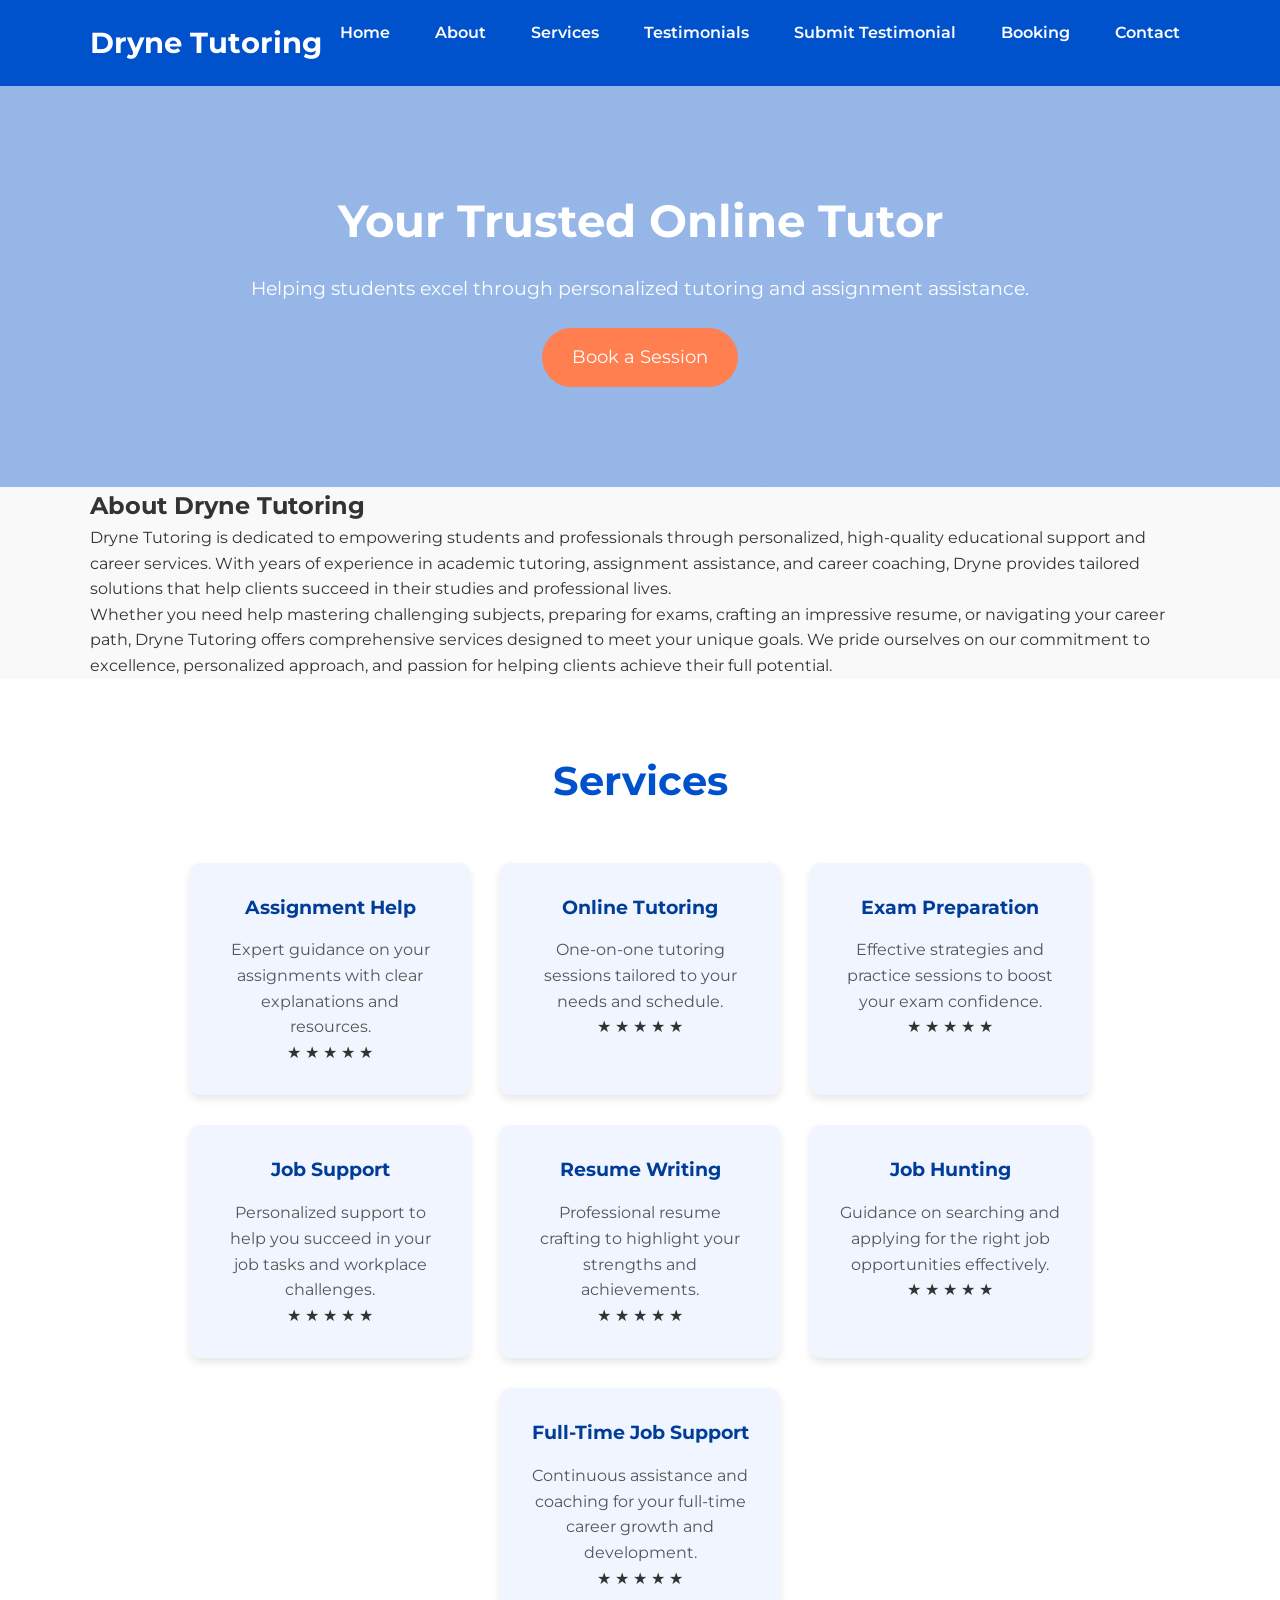
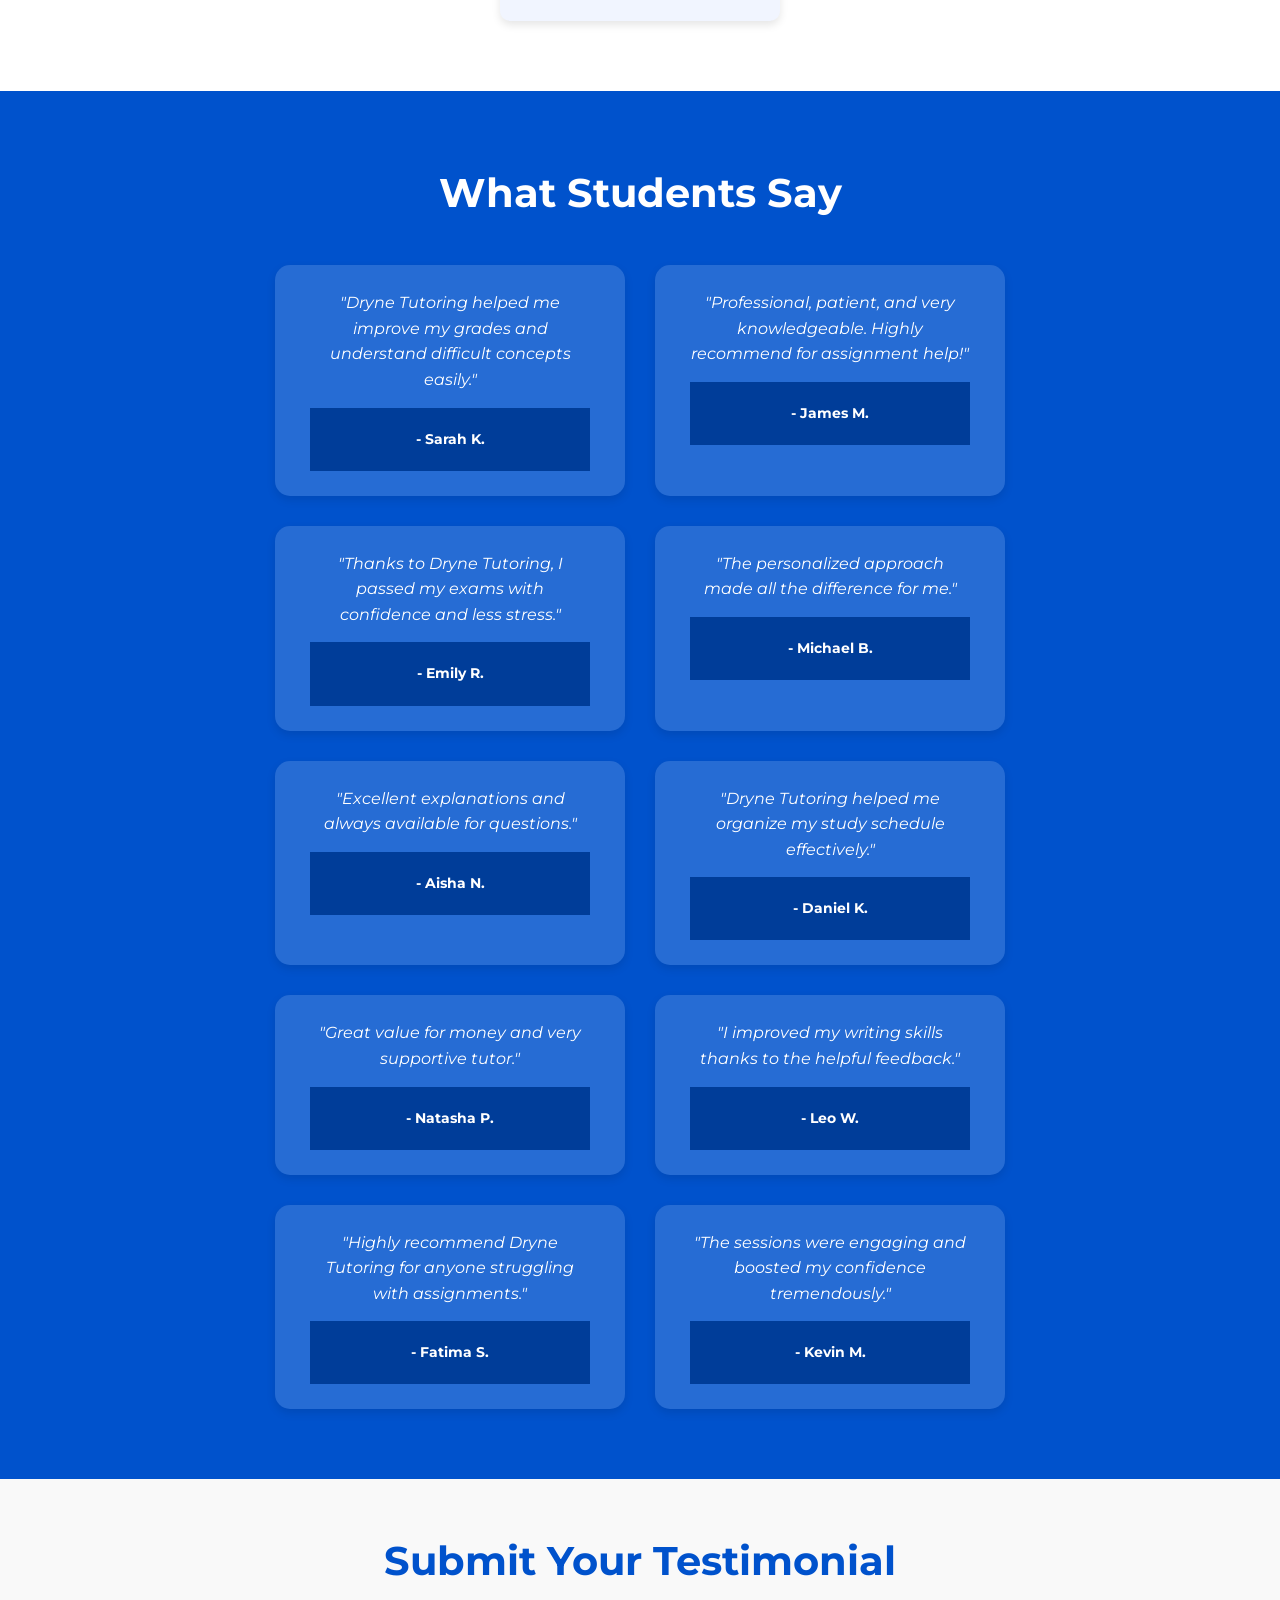
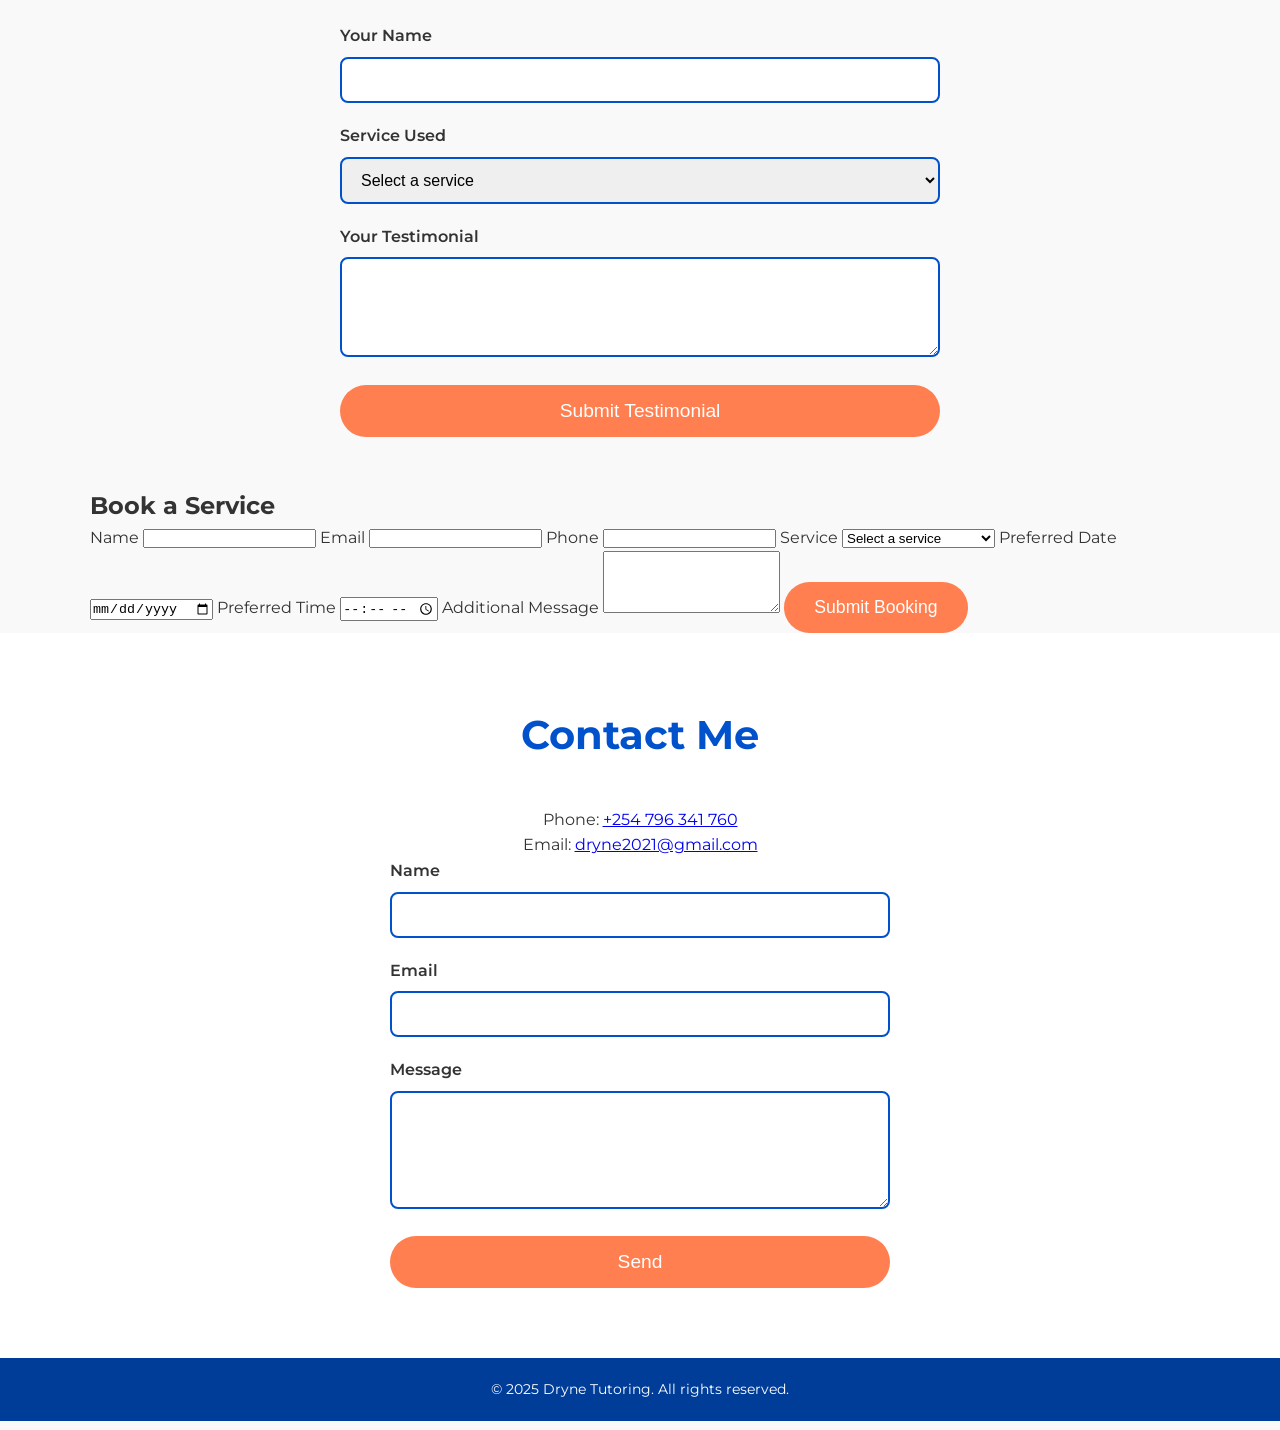
<file: index.html>
<!DOCTYPE html>
<html lang="en">
<head>
  <meta charset="UTF-8" />
  <meta name="viewport" content="width=device-width, initial-scale=1" />
  <title>Dryne Tutoring</title>
  <link rel="stylesheet" href="styles.css" />
  <link href="https://fonts.googleapis.com/css2?family=Montserrat:wght@400;700&display=swap" rel="stylesheet" />
  <style>
    /* Additional styles for testimonial submission */
    #submit-testimonial {
      background-color: #f9f9f9;
      padding: 50px 0;
      text-align: center;
    }
    #submit-testimonial h2 {
      color: #0052cc;
      margin-bottom: 30px;
      font-size: 2.5rem;
    }
    #submit-testimonial form {
      max-width: 600px;
      margin: 0 auto;
      text-align: left;
    }
    #submit-testimonial label {
      display: block;
      font-weight: 600;
      margin-bottom: 8px;
    }
    #submit-testimonial input,
    #submit-testimonial select,
    #submit-testimonial textarea {
      width: 100%;
      padding: 12px 15px;
      margin-bottom: 20px;
      border: 2px solid #0052cc;
      border-radius: 8px;
      font-size: 1rem;
      resize: vertical;
      transition: border-color 0.3s ease;
    }
    #submit-testimonial input:focus,
    #submit-testimonial select:focus,
    #submit-testimonial textarea:focus {
      border-color: #ff7f50;
      outline: none;
    }
    #submit-testimonial button {
      background-color: #ff7f50;
      color: white;
      border: none;
      padding: 15px;
      font-size: 1.2rem;
      border-radius: 30px;
      cursor: pointer;
      transition: background-color 0.3s ease;
      width: 100%;
    }
    #submit-testimonial button:hover {
      background-color: #e6733c;
    }
  </style>
</head>
<body>
  <header>
    <div class="container">
      <h1 class="logo">Dryne Tutoring</h1>
      <nav>
        <ul>
          <li><a href="#hero">Home</a></li>
          <li><a href="#about">About</a></li>
          <li><a href="#services">Services</a></li>
          <li><a href="#testimonials">Testimonials</a></li>
          <li><a href="#submit-testimonial">Submit Testimonial</a></li>
          <li><a href="#booking">Booking</a></li>
          <li><a href="#contact">Contact</a></li>
        </ul>
      </nav>
    </div>
  </header>

  <section id="hero" class="hero">
    <div class="container hero-content">
      <h2>Your Trusted Online Tutor</h2>
      <p>Helping students excel through personalized tutoring and assignment assistance.</p>
      <a href="#contact" class="btn-primary">Book a Session</a>
    </div>
  </section>

  <section id="about" class="about">
    <div class="container">
      <h2>About Dryne Tutoring</h2>
      <p>
        Dryne Tutoring is dedicated to empowering students and professionals through personalized, high-quality educational support and career services. With years of experience in academic tutoring, assignment assistance, and career coaching, Dryne provides tailored solutions that help clients succeed in their studies and professional lives.
      </p>
      <p>
        Whether you need help mastering challenging subjects, preparing for exams, crafting an impressive resume, or navigating your career path, Dryne Tutoring offers comprehensive services designed to meet your unique goals. We pride ourselves on our commitment to excellence, personalized approach, and passion for helping clients achieve their full potential.
      </p>
    </div>
  </section>

  <section id="services" class="services">
    <div class="container">
      <h2>Services</h2>
      <div class="service-cards">
        <article class="service-card" data-service="Assignment Help">
          <h3>Assignment Help</h3>
          <p>Expert guidance on your assignments with clear explanations and resources.</p>
          <div class="stars" aria-label="Rate Assignment Help">
            <span class="star" data-value="1">&#9733;</span>
            <span class="star" data-value="2">&#9733;</span>
            <span class="star" data-value="3">&#9733;</span>
            <span class="star" data-value="4">&#9733;</span>
            <span class="star" data-value="5">&#9733;</span>
          </div>
        </article>
        <article class="service-card" data-service="Online Tutoring">
          <h3>Online Tutoring</h3>
          <p>One-on-one tutoring sessions tailored to your needs and schedule.</p>
          <div class="stars" aria-label="Rate Online Tutoring">
            <span class="star" data-value="1">&#9733;</span>
            <span class="star" data-value="2">&#9733;</span>
            <span class="star" data-value="3">&#9733;</span>
            <span class="star" data-value="4">&#9733;</span>
            <span class="star" data-value="5">&#9733;</span>
          </div>
        </article>
        <article class="service-card" data-service="Exam Preparation">
          <h3>Exam Preparation</h3>
          <p>Effective strategies and practice sessions to boost your exam confidence.</p>
          <div class="stars" aria-label="Rate Exam Preparation">
            <span class="star" data-value="1">&#9733;</span>
            <span class="star" data-value="2">&#9733;</span>
            <span class="star" data-value="3">&#9733;</span>
            <span class="star" data-value="4">&#9733;</span>
            <span class="star" data-value="5">&#9733;</span>
          </div>
        </article>
        <article class="service-card" data-service="Job Support">
          <h3>Job Support</h3>
          <p>Personalized support to help you succeed in your job tasks and workplace challenges.</p>
          <div class="stars" aria-label="Rate Job Support">
            <span class="star" data-value="1">&#9733;</span>
            <span class="star" data-value="2">&#9733;</span>
            <span class="star" data-value="3">&#9733;</span>
            <span class="star" data-value="4">&#9733;</span>
            <span class="star" data-value="5">&#9733;</span>
          </div>
        </article>
        <article class="service-card" data-service="Resume Writing">
          <h3>Resume Writing</h3>
          <p>Professional resume crafting to highlight your strengths and achievements.</p>
          <div class="stars" aria-label="Rate Resume Writing">
            <span class="star" data-value="1">&#9733;</span>
            <span class="star" data-value="2">&#9733;</span>
            <span class="star" data-value="3">&#9733;</span>
            <span class="star" data-value="4">&#9733;</span>
            <span class="star" data-value="5">&#9733;</span>
          </div>
        </article>
        <article class="service-card" data-service="Job Hunting">
          <h3>Job Hunting</h3>
          <p>Guidance on searching and applying for the right job opportunities effectively.</p>
          <div class="stars" aria-label="Rate Job Hunting">
            <span class="star" data-value="1">&#9733;</span>
            <span class="star" data-value="2">&#9733;</span>
            <span class="star" data-value="3">&#9733;</span>
            <span class="star" data-value="4">&#9733;</span>
            <span class="star" data-value="5">&#9733;</span>
          </div>
        </article>
        <article class="service-card" data-service="Full-Time Job Support">
          <h3>Full-Time Job Support</h3>
          <p>Continuous assistance and coaching for your full-time career growth and development.</p>
          <div class="stars" aria-label="Rate Full-Time Job Support">
            <span class="star" data-value="1">&#9733;</span>
            <span class="star" data-value="2">&#9733;</span>
            <span class="star" data-value="3">&#9733;</span>
            <span class="star" data-value="4">&#9733;</span>
            <span class="star" data-value="5">&#9733;</span>
          </div>
        </article>
      </div>
    </div>
  </section>

  <section id="testimonials" class="testimonials">
    <div class="container">
      <h2>What Students Say</h2>
      <div class="testimonial-cards" id="testimonial-list">
        <blockquote>
          "Dryne Tutoring helped me improve my grades and understand difficult concepts easily."
          <footer>- Sarah K.</footer>
        </blockquote>
        <blockquote>
          "Professional, patient, and very knowledgeable. Highly recommend for assignment help!"
          <footer>- James M.</footer>
        </blockquote>
        <blockquote>
          "Thanks to Dryne Tutoring, I passed my exams with confidence and less stress."
          <footer>- Emily R.</footer>
        </blockquote>
        <blockquote>
          "The personalized approach made all the difference for me."
          <footer>- Michael B.</footer>
        </blockquote>
        <blockquote>
          "Excellent explanations and always available for questions."
          <footer>- Aisha N.</footer>
        </blockquote>
        <blockquote>
          "Dryne Tutoring helped me organize my study schedule effectively."
          <footer>- Daniel K.</footer>
        </blockquote>
        <blockquote>
          "Great value for money and very supportive tutor."
          <footer>- Natasha P.</footer>
        </blockquote>
        <blockquote>
          "I improved my writing skills thanks to the helpful feedback."
          <footer>- Leo W.</footer>
        </blockquote>
        <blockquote>
          "Highly recommend Dryne Tutoring for anyone struggling with assignments."
          <footer>- Fatima S.</footer>
        </blockquote>
        <blockquote>
          "The sessions were engaging and boosted my confidence tremendously."
          <footer>- Kevin M.</footer>
        </blockquote>
      </div>
    </div>
  </section>

  <section id="submit-testimonial" class="submit-testimonial">
    <div class="container">
      <h2>Submit Your Testimonial</h2>
      <form id="testimonial-form" class="testimonial-form">
        <label for="tname">Your Name</label>
        <input type="text" id="tname" name="Name" required />

        <label for="tservice">Service Used</label>
        <select id="tservice" name="Service" required>
          <option value="" disabled selected>Select a service</option>
          <option value="Assignment Help">Assignment Help</option>
          <option value="Online Tutoring">Online Tutoring</option>
          <option value="Exam Preparation">Exam Preparation</option>
          <option value="Job Support">Job Support</option>
          <option value="Resume Writing">Resume Writing</option>
          <option value="Job Hunting">Job Hunting</option>
          <option value="Full-Time Job Support">Full-Time Job Support</option>
        </select>

        <label for="tmessage">Your Testimonial</label>
        <textarea id="tmessage" name="Message" rows="4" required></textarea>

        <button type="submit" class="btn-primary">Submit Testimonial</button>
      </form>
    </div>
  </section>

  <section id="booking" class="booking">
    <div class="container">
      <h2>Book a Service</h2>
      <form action="https://formspree.io/f/mjkwnnkw" method="POST" class="booking-form">
        <input type="hidden" name="_replyto" value="dryne2021@gmail.com" />

        <label for="bname">Name</label>
        <input type="text" id="bname" name="Name" required />

        <label for="bemail">Email</label>
        <input type="email" id="bemail" name="Email" required />

        <label for="bphone">Phone</label>
        <input type="tel" id="bphone" name="Phone" required />

        <label for="bservice">Service</label>
        <select id="bservice" name="Service" required>
          <option value="" disabled selected>Select a service</option>
          <option value="Assignment Help">Assignment Help</option>
          <option value="Online Tutoring">Online Tutoring</option>
          <option value="Exam Preparation">Exam Preparation</option>
          <option value="Job Support">Job Support</option>
          <option value="Resume Writing">Resume Writing</option>
          <option value="Job Hunting">Job Hunting</option>
          <option value="Full-Time Job Support">Full-Time Job Support</option>
        </select>

        <label for="bdate">Preferred Date</label>
        <input type="date" id="bdate" name="Preferred Date" required />

        <label for="btime">Preferred Time</label>
        <input type="time" id="btime" name="Preferred Time" required />

        <label for="bmessage">Additional Message</label>
        <textarea id="bmessage" name="Message" rows="4"></textarea>

        <button type="submit" class="btn-primary">Submit Booking</button>
      </form>
    </div>
  </section>

  <section id="contact" class="contact">
    <div class="container">
      <h2>Contact Me</h2>
      <p>Phone: <a href="https://wa.me/254796341760" target="_blank" rel="noopener noreferrer">+254 796 341 760</a></p>
      <p>Email: <a href="mailto:dryne2021@gmail.com">dryne2021@gmail.com</a></p>
      <form action="mailto:dryne2021@gmail.com" method="POST" enctype="text/plain" class="contact-form">
        <label for="name">Name</label>
        <input type="text" id="name" name="Name" required />

        <label for="email">Email</label>
        <input type="email" id="email" name="Email" required />

        <label for="message">Message</label>
        <textarea id="message" name="Message" rows="5" required></textarea>

        <button type="submit" class="btn-primary">Send</button>
      </form>
    </div>
  </section>

  <footer>
    <div class="container">
      <p>© 2025 Dryne Tutoring. All rights reserved.</p>
    </div>
  </footer>

  <script>
    // Star ratings code omitted for brevity (same as before)

    // Testimonial submission & display
    const testimonialForm = document.getElementById('testimonial-form');
    const testimonialList = document.getElementById('testimonial-list');

    // Load saved testimonials from localStorage on page load
    function loadTestimonials() {
      const saved = localStorage.getItem('submittedTestimonials');
      if (saved) {
        JSON.parse(saved).forEach(t => {
          addTestimonialToPage(t.name, t.message);
        });
      }
    }

    // Add testimonial blockquote to page
    function addTestimonialToPage(name, message) {
      const block = document.createElement('blockquote');
      block.innerHTML = `"${escapeHtml(message)}"<footer>- ${escapeHtml(name)}</footer>`;
      testimonialList.appendChild(block);
    }

    // Simple HTML escape to prevent injection
    function escapeHtml(text) {
      const div = document.createElement('div');
      div.textContent = text;
      return div.innerHTML;
    }

    testimonialForm.addEventListener('submit', e => {
      e.preventDefault();

      const name = testimonialForm.Name.value.trim();
      const service = testimonialForm.Service.value; // Not displayed but can be used later
      const message = testimonialForm.Message.value.trim();

      if (!name || !message) {
        alert('Please fill in your name and testimonial.');
        return;
      }

      addTestimonialToPage(name, message);

      // Save testimonial locally
      let saved = localStorage.getItem('submittedTestimonials');
      let testimonials = saved ? JSON.parse(saved) : [];
      testimonials.push({name, message, service});
      localStorage.setItem('submittedTestimonials', JSON.stringify(testimonials));

      testimonialForm.reset();
      alert('Thank you for your testimonial!');
    });

    // Load testimonials on start
    window.addEventListener('DOMContentLoaded', loadTestimonials);
  </script>
</body>
</html>
</file>
<file: styles.css>
/* Basic reset */
* {
  margin: 0;
  padding: 0;
  box-sizing: border-box;
}

body {
  font-family: 'Montserrat', sans-serif;
  line-height: 1.6;
  color: #333;
  background-color: #f9f9f9;
}

.container {
  width: 90%;
  max-width: 1100px;
  margin: 0 auto;
}

/* Header */
header {
  background-color: #0052cc;
  color: white;
  padding: 20px 0;
  position: sticky;
  top: 0;
  z-index: 1000;
}

.logo {
  font-weight: 700;
  font-size: 1.8rem;
  display: inline-block;
}

nav {
  float: right;
}

nav ul {
  list-style: none;
  display: flex;
  gap: 25px;
}

nav ul li a {
  color: white;
  text-decoration: none;
  font-weight: 600;
  padding: 5px 10px;
  transition: background-color 0.3s ease;
}

nav ul li a:hover {
  background-color: #003d99;
  border-radius: 5px;
}

/* Hero Section */
.hero {
  background: linear-gradient(rgba(0,82,204,0.4), rgba(0,82,204,0.4)),
              url('https://images.unsplash.com/photo-1503676260728-1c00da094a0b?auto=format&fit=crop&w=1350&q=80')
              center/cover no-repeat;
  color: white;
  padding: 100px 0;
  text-align: center;
}

.hero-content h2 {
  font-size: 2.8rem;
  margin-bottom: 15px;
}

.hero-content p {
  font-size: 1.2rem;
  margin-bottom: 25px;
}

.btn-primary {
  background-color: #ff7f50;
  color: white;
  padding: 15px 30px;
  font-size: 1.1rem;
  border: none;
  border-radius: 30px;
  cursor: pointer;
  text-decoration: none;
  display: inline-block;
  transition: background-color 0.3s ease;
}

.btn-primary:hover {
  background-color: #e6733c;
}

/* Services */
.services {
  padding: 70px 0;
  background-color: white;
  text-align: center;
}

.services h2 {
  margin-bottom: 50px;
  font-size: 2.5rem;
  color: #0052cc;
}

.service-cards {
  display: flex;
  gap: 30px;
  justify-content: center;
  flex-wrap: wrap;
}

.service-card {
  background-color: #f1f5ff;
  padding: 30px;
  border-radius: 10px;
  width: 280px;
  box-shadow: 0 4px 8px rgb(0 0 0 / 0.1);
  transition: transform 0.3s ease;
}

.service-card:hover {
  transform: translateY(-10px);
}

.service-card h3 {
  margin-bottom: 15px;
  color: #003d99;
}

.service-card p {
  font-size: 1rem;
  color: #555;
}

/* Testimonials */
.testimonials {
  background-color: #0052cc;
  color: white;
  padding: 70px 0;
  text-align: center;
}

.testimonials h2 {
  margin-bottom: 40px;
  font-size: 2.5rem;
}

.testimonial-cards {
  display: flex;
  gap: 30px;
  justify-content: center;
  flex-wrap: wrap;
}

blockquote {
  background-color: rgba(255,255,255,0.15);
  border-radius: 15px;
  padding: 25px 35px;
  width: 350px;
  font-style: italic;
  box-shadow: 0 4px 10px rgba(0,0,0,0.1);
}

blockquote footer {
  margin-top: 15px;
  font-weight: 700;
  font-style: normal;
}

/* Contact */
.contact {
  padding: 70px 0;
  background-color: white;
  text-align: center;
}

.contact h2 {
  margin-bottom: 40px;
  font-size: 2.5rem;
  color: #0052cc;
}

.contact-form {
  max-width: 500px;
  margin: 0 auto;
  text-align: left;
}

.contact-form label {
  display: block;
  margin-bottom: 8px;
  font-weight: 600;
}

.contact-form input,
.contact-form textarea {
  width: 100%;
  padding: 12px 15px;
  margin-bottom: 20px;
  border: 2px solid #0052cc;
  border-radius: 8px;
  font-size: 1rem;
  resize: vertical;
  transition: border-color 0.3s ease;
}

.contact-form input:focus,
.contact-form textarea:focus {
  border-color: #ff7f50;
  outline: none;
}

.contact-form button {
  width: 100%;
  background-color: #ff7f50;
  border: none;
  padding: 15px;
  font-size: 1.2rem;
  color: white;
  border-radius: 30px;
  cursor: pointer;
  transition: background-color 0.3s ease;
}

.contact-form button:hover {
  background-color: #e6733c;
}

/* Footer */
footer {
  background-color: #003d99;
  color: white;
  text-align: center;
  padding: 20px 0;
  font-size: 0.9rem;
}

/* Responsive */
@media (max-width: 768px) {
  nav {
    float: none;
    text-align: center;
    margin-top: 10px;
  }

  nav ul {
    flex-direction: column;
    gap: 10px;
  }

  .service-cards, .testimonial-cards {
    flex-direction: column;
    align-items: center;
  }
}
</file>
